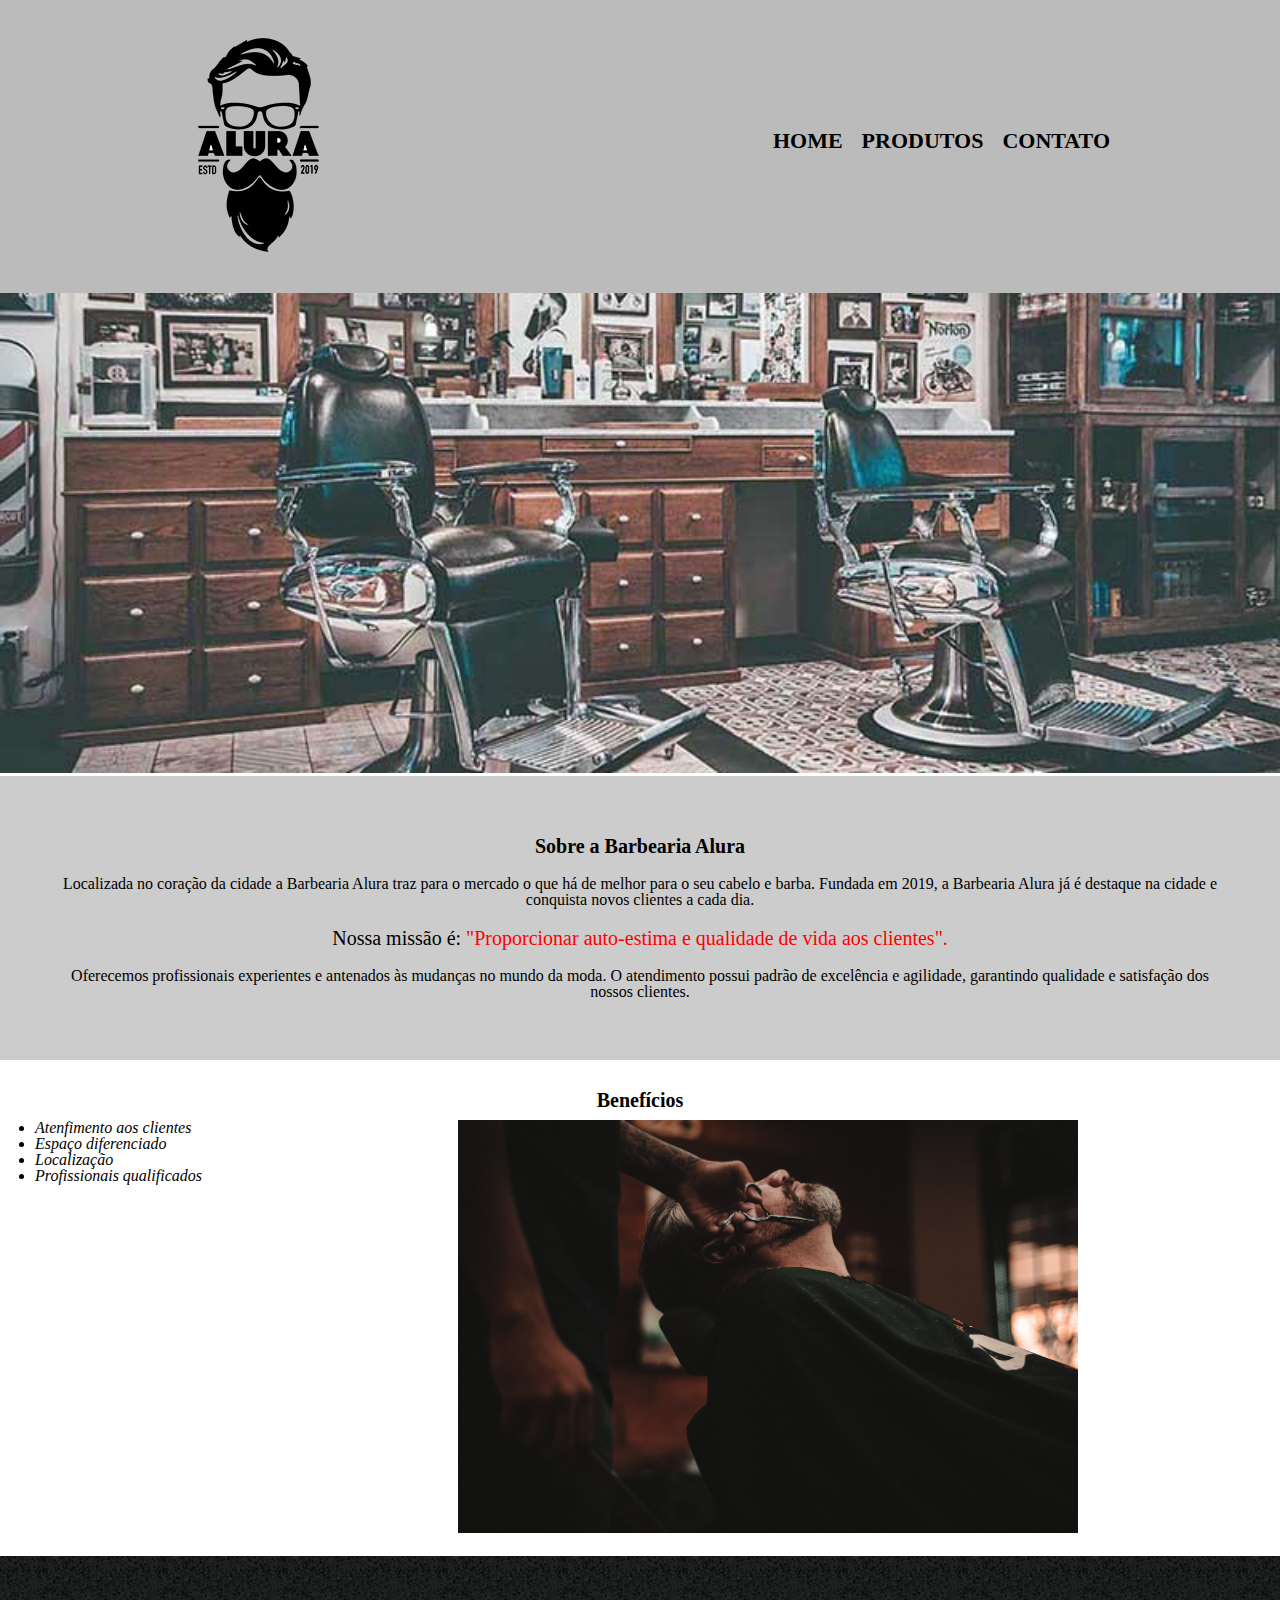
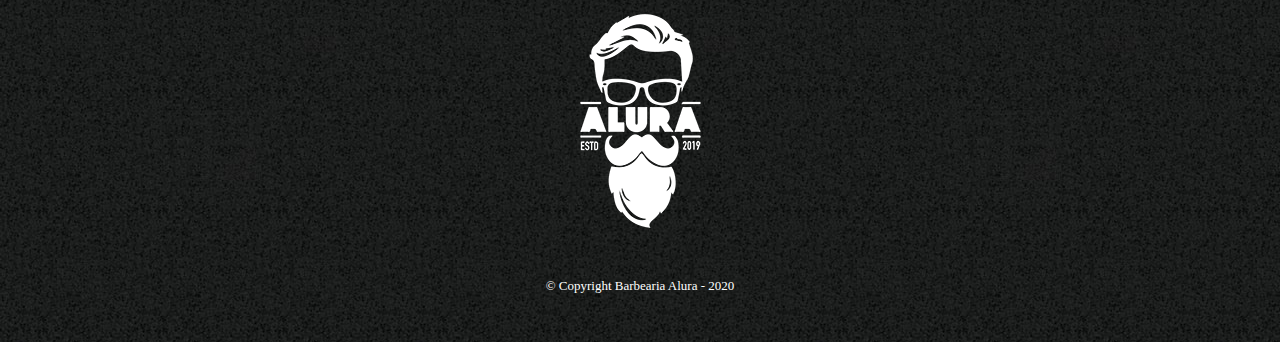
<file: index.html>
<!DOCTYPE html>
<html lang="pt-br">

    <head>

        <meta charset="UTF-8">
        <title>Barbearia Alura</title>
        <link rel="stylesheet" href="reset.css">
        <link rel="stylesheet" href="style-home.css">     
    
    </head>
    
    <body>

        <header>

            <div class="caixa">

                <h1><img src="logo.png"></h1>

                <nav>

                    <ul>

                        <li class="cabecalho"><a href="index.html">Home</a></li>
                        <li class="cabecalho"><a href="produtos.html">Produtos</a></li>
                        <li class="cabecalho"><a href="contato.html">Contato</a></li>

                    </ul>

                </nav>

            </div>

        </header>

        <main>

            <img id="banner" src="banner.jpg">

            <div class="principal">

                <h2 class="titulo-centralizado">Sobre a Barbearia Alura</h2>

                <p>Localizada no coração da cidade a <strong>Barbearia Alura</strong> traz para o mercado o que há de melhor para o seu cabelo e barba. Fundada em 2019, a Barbearia Alura já é destaque na cidade e conquista novos clientes a cada dia.</p>

                <p id="missao"><em>Nossa missão é: <strong>"Proporcionar auto-estima e qualidade de vida aos clientes".</strong></em></p>

                <p>Oferecemos profissionais experientes e antenados às mudanças no mundo da moda. O atendimento possui padrão de excelência e agilidade, garantindo qualidade e satisfação dos nossos clientes.</p>
            
            </div>

            <div class="beneficios">

                <h3 class="titulo-centralizado">Benefícios</h3>

                <ul class="servicos">
                    <li class="itens">Atenfimento aos clientes</li>
                    <li class="itens">Espaço diferenciado</li>
                    <li class="itens">Localização</li>
                    <li class="itens">Profissionais qualificados</li>
                </ul>

                <img src="beneficios.jpg" class="imagembeneficios">

            </div>

        </main>

        <footer>

            <img src="logo-branco.png">
            <p class="copyright">&copy; Copyright Barbearia Alura - 2020</p>

        </footer>
        
    </body>    
</html>
</file>
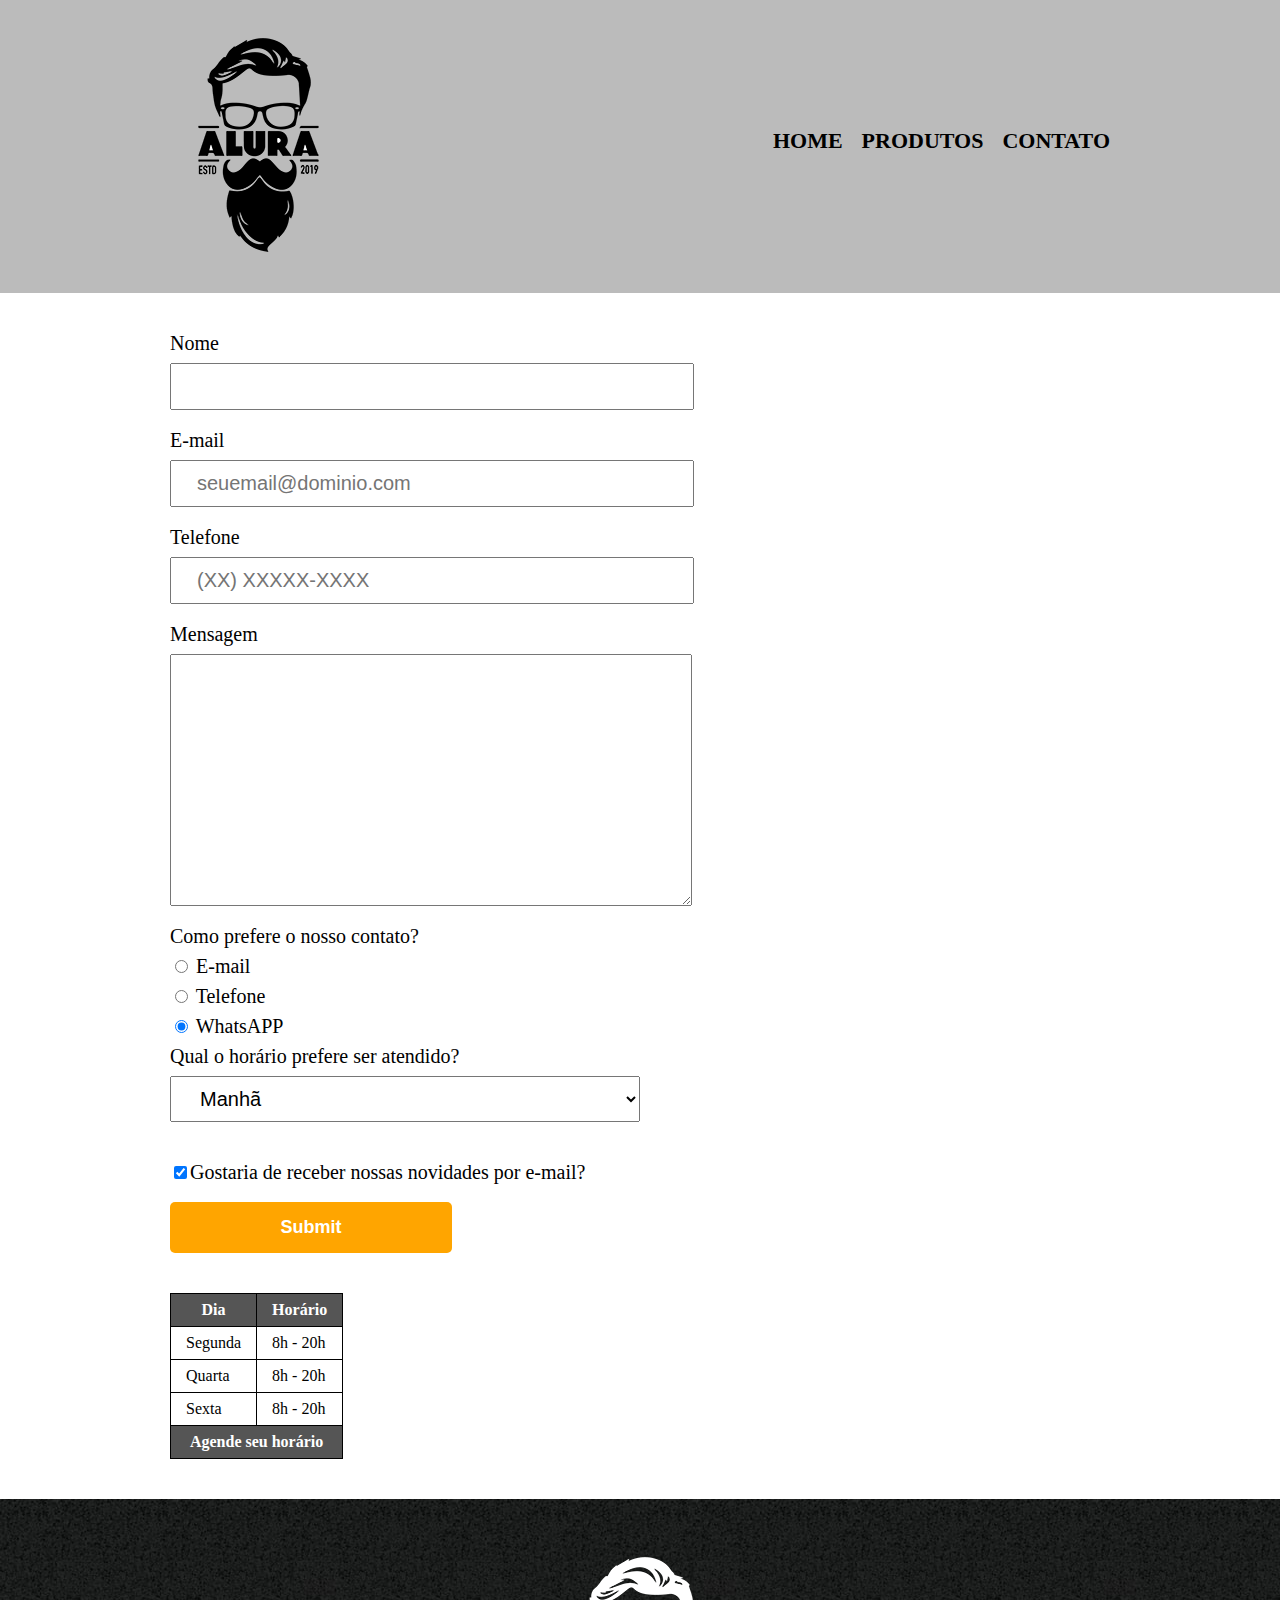
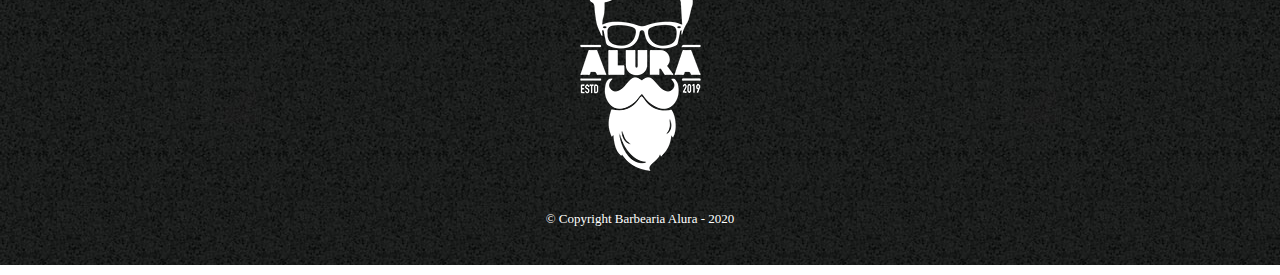
<file: contato.html>
<!DOCTYPE html>
<html lang="pt-br">

    <head>

        <meta charset="UTF-8">
        <title>Produtos - Barbearia Alura</title>
        <link rel="stylesheet" href="reset.css">
        <link rel="stylesheet" href="style.css">

    </head>

    <body>

        <header>

            <div class="caixa">

                <h1><img src="logo.png" alt="Logo da Barbearia Alura"></h1>

                <nav>

                    <ul>

                        <li><a href="index.html">Home</a></li>
                        <li><a href="produtos.html">Produtos</a></li>
                        <li><a href="contato.html">Contato</a></li>

                    </ul>

                </nav>

            </div>

        </header>

        <main>

            <form>
                <label for="nome">Nome</label>
                <input type="text" id="nome" class="input-padrao" required>

                <label for="email">E-mail</label>
                <input type="email" id="email" class="input-padrao" required placeholder="seuemail@dominio.com">

                <label for="telefone">Telefone</label>
                <input type="tel" id="telefone" class="input-padrao" required placeholder="(XX) XXXXX-XXXX">

                <label for="mensagem">Mensagem</label>
                <textarea cols="70" rows="10" id="mensagem" class="input-padrao" required></textarea>

                <fieldset>

                    <legend>Como prefere o nosso contato?</legend>

                    <label for="radio-email">
                        <input type="radio" name="contato" value="email" id="radio-email"> E-mail
                    </label>

                    <label for="radio-telefone">
                        <input type="radio" name="contato" value="telefone" id="radio-telefone"> Telefone
                    </label>

                    <label for="radio-whatsapp">
                        <input type="radio" name="contato" value="whatsapp" id="radio-whatsapp" checked> WhatsAPP
                    </label>

                </fieldset>

                <fieldset>
                    
                    <legend>Qual o horário prefere ser atendido?</legend>

                    <select class="input-padrao">
                        <option>Manhã</option>
                        <option>Tarde</option>
                        <option>Noite</option>
                    </select>

                </fieldset>

                <label class="checkbox">
                    <input type="checkbox" checked>Gostaria de receber nossas novidades por e-mail?
                </label>

                <input type="submit" class="enviar">
            
            </form>

            <table>

                <thead>

                    <tr>
                        <th>Dia</th>
                        <th>Horário</th>
                    </tr>

                </thead>

                <tbody>

                    <tr>
                        <td>Segunda</td>
                        <td>8h - 20h</td>
                    </tr>

                    <tr>
                        <td>Quarta</td>
                        <td>8h - 20h</td>
                    </tr>

                    <tr>
                        <td>Sexta</td>
                        <td>8h - 20h</td>
                    </tr>                    

                </tbody>

                <tfoot>

                    <tr>
                        <td colspan="2">Agende seu horário</td>
                    </tr>
                
                </tfoot>

            </table>

        </main>

        <footer>

            <img src="logo-branco.png" alt="Logo da Barbearia Alura">
            <p class="copyright">&copy; Copyright Barbearia Alura - 2020</p>

        </footer>

    </body>

</html>
</file>
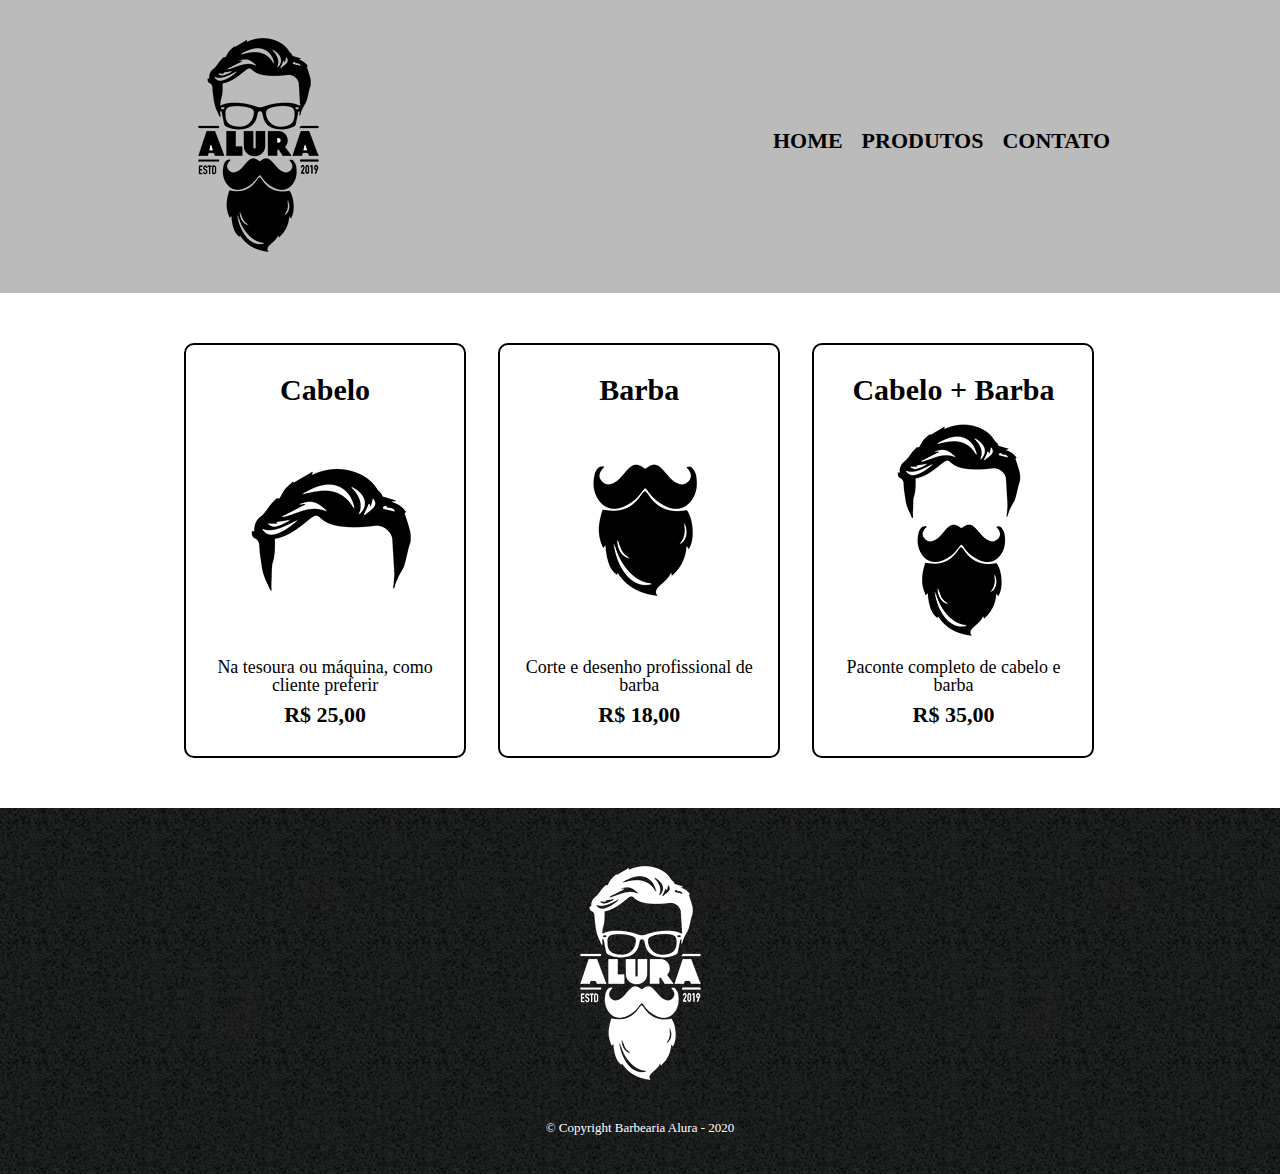
<file: produtos.html>
<!DOCTYPE html>
<html lang="pt-br">

    <head>

        <meta charset="UTF-8">
        <title>Produtos - Barbearia Alura</title>
        <link rel="stylesheet" href="reset.css">
        <link rel="stylesheet" href="style.css">

    </head>

    <body>

        <header>

            <div class="caixa">

                <h1><img src="logo.png"></h1>

                <nav>

                    <ul>

                        <li><a href="index.html">Home</a></li>
                        <li><a href="produtos.html">Produtos</a></li>
                        <li><a href="contato.html">Contato</a></li>

                    </ul>

                </nav>

            </div>

        </header>

        <main>

            <ul class="produtos">

                <li>
                    <h2>Cabelo</h2>
                    <img src="cabelo.jpg">
                    <p class="produto-descricao">Na tesoura ou máquina, como cliente preferir</p>
                    <p class="produto-preco">R$ 25,00</p>
                </li>

                <li>
                    <h2>Barba</h2>
                    <img src="barba.jpg">
                    <p class="produto-descricao">Corte e desenho profissional de barba</p>
                    <p class="produto-preco">R$ 18,00</p>
                </li>

                <li>
                    <h2>Cabelo + Barba</h2>
                    <img src="cabelo+barba.jpg">
                    <p class="produto-descricao">Paconte completo de cabelo e barba</p>
                    <p class="produto-preco">R$ 35,00</p>
                </li>

            </ul>

        </main>

        <footer>

            <img src="logo-branco.png">
            <p class="copyright">&copy; Copyright Barbearia Alura - 2020</p>

        </footer>

    </body>

</html>
</file>
<file: style-home.css>
header {
    background: #BBBBBB;
    padding: 20px 0;
}

.caixa {
    position: relative;
    width: 940px;
    margin: 0 auto;
}

nav {
    position: absolute;
    top: 110px;
    right: 0;
}

.cabecalho {
    display: inline;
    margin: 0 0 0 15px;
}

nav a {
    text-transform: uppercase;
    color: #000000;
    font-weight: bold;
    font-size: 22px;
    text-decoration: none;    
}

nav a:hover {
    color: #C78C19;
    text-decoration: underline;
}

#banner {
    width: 100%;
}

.principal {
    background: #cccccc;
    padding: 50px;
}

/*
.titulo-principal {
    padding-left: 20px;
}
*/
.titulo-centralizado {
    text-align: center;
    font-size: 20px;
    font-weight: bold;
    padding: 10px;
}

p {
    text-align: center;
    padding: 10px;
}

#missao {
    font-size: 20px;
}

em strong {
    color: #ff0000;
}

.itens {
    font-style: italic;
    list-style: initial;
    margin-left: 15px;
}

.beneficios {
    background: #FFFFFF;
    padding: 20px;
}

.servicos {
    display: inline-block;
    vertical-align: top;
    width: 20%;
    margin-right: 15%;
}

.imagembeneficios {
    width: 50%;
}

footer {
    text-align: center;
    background: url("bg.jpg");
    padding: 40px 0;
}

.copyright {
    color: #FFFFFF;
    font-size: 13px;
    margin-top: 20px;
}
</file>
<file: style.css>
header {
    background: #BBBBBB;
    padding: 20px 0;
}

.caixa {
    position: relative;
    width: 940px;
    margin: 0 auto;
}

nav {
    position: absolute;
    top: 110px;
    right: 0;
}

nav li{
    display: inline;
    margin: 0 0 0 15px;
}

nav a {
    text-transform: uppercase;
    color: #000000;
    font-weight: bold;
    font-size: 22px;
    text-decoration: none;    
}

nav a:hover {
    color: #C78C19;
    text-decoration: underline;
}

.produtos {
    width: 940px;
    margin: 0 auto;
    padding: 50px 0;
}

.produtos li {
    display: inline-block;
    text-align: center;
    width: 30%;
    vertical-align: top;
    margin: 0 1.5%;
    padding: 30px 20px;
    box-sizing: border-box;
    border: 2px solid #000000;
    border-radius: 10px;
}

.produtos li:hover {
    border-color: #C78C19;      
}

.produtos li:active {
    border-color: #088C19;
}

.produtos li:hover h2 {
    font-size: 32px;  
}

.produtos h2 {
    font-size: 30px;
    font-weight: bold;
}

.produto-descricao {
    font-size: 18px;
}

.produto-preco {
    font-size: 22px;
    font-weight: bold;
    margin-top: 10px;
}

footer {
    text-align: center;
    background: url("bg.jpg");
    padding: 40px 0;
}

.copyright {
    color: #FFFFFF;
    font-size: 13px;
    margin-top: 20px;
}

main {
    width: 940px;
    margin: 0 auto;
}

form {
    margin: 40px 0;
}

form label, form legend, option {
    display: block;
    font-size: 20px;
    margin: 0 0 10px;
}

.input-padrao {
    display: block;
    margin: 0 0 20px;
    padding: 10px 25px;
    width: 50%;
    font-size: 20px;
}

.checkbox {
    margin: 20px 0;
}

.enviar {
    width: 30%;
    padding: 15px 0;
    background: orange;
    color: white;
    font-weight: bold;
    font-size: 18px;
    border: none;
    border-radius: 5px;
    transition: 2s all;
    cursor: pointer;
}

.enviar:hover {
    background: darkorange;
    transform: scale(1.2);
}

table {
    margin: 20px 0 40px;    
}

thead, tfoot tr {
    background: #555555;
    color: white;
    font-weight: bold;
    text-align: center;
}

td, th {
    border: 1px solid #000000;
    padding: 8px 15px;
}
</file>
